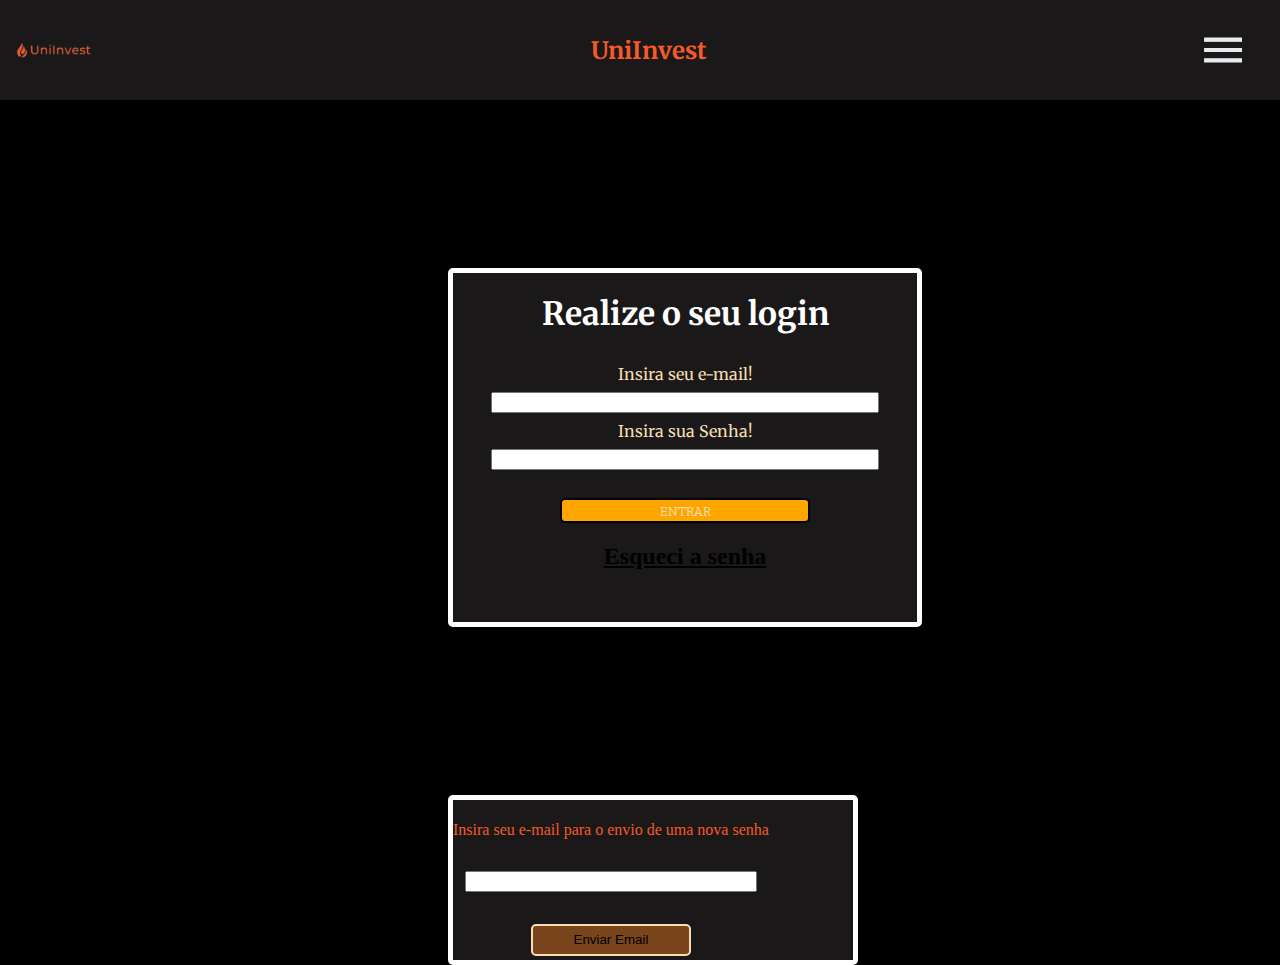
<file: index.html>
<!DOCTYPE html>
<html lang="pt-br">
<head>
    <meta charset="UTF-8">
    <meta name="viewport" content="width=device-width, initial-scale=1.0">
    <title>Home</title>
    <link rel="preconnect" href="https://fonts.googleapis.com">
    <link rel="preconnect" href="https://fonts.gstatic.com" crossorigin>
    <link href="https://fonts.googleapis.com/css2?family=Merriweather:ital,wght@0,300;0,400;0,700;0,900;1,300;1,400;1,700;1,900&family=Zilla+Slab:ital,wght@0,300;0,400;0,500;0,600;0,700;1,300;1,400;1,500;1,600;1,700&display=swap" rel="stylesheet">
    <link rel="stylesheet" href="./assets/CSS/index.css">

</head>
<body>
    <header class="cabecalho">
        <img src="./assets/IMG/logo.png" alt="Imagem da logo UniInvest" class="imagemLogo">
        <h2 class="tituloCabecalho">UniInvest</h2>
        <img src="./assets/IMG/Botão Menu.png" alt="Botão para acessar o menu" class="botaoMenu">
    </header>

    <main>
        <div class="mainLogin" id="menuInicial">
            <div class="login">
                <h1 class="textoLogin">Realize o seu login</h1>
                <label for="textoEmail" class="textoEmail">Insira seu e-mail!</label>
                <input type="text" class="campoEmail" id="textoEmail">
                <label for="textoSenha" class="textoSenha">Insira sua Senha!</label>
                <input type="text" class="campoSenha" id="textoSenha">
                <a href="./telaInicial.html">
                    <button class="botaoEntrar" >ENTRAR</button>
                </a>
                <h2 class="mudarSenha" id="textoEsqueciASenha">Esqueci a senha</h2>
            </div>
        </div>

        <div class="mainMudarSenha" id="menuMudarSenha">
            <div class="divSenha">
                <label for="campoEmailAlt" class="textoEmailAlt">Insira seu e-mail para o envio de uma nova senha</label>
                <input type="text" class="campoEmailAlt" id="campoEmailAlt">
                <button class="botaoEmailAlt" id="botaoMudarSenha">Enviar Email</button>
            </div>
        </div>
    </main>

    <script src="./assets/JS/index.js"></script>
</body>
</html>
</file>
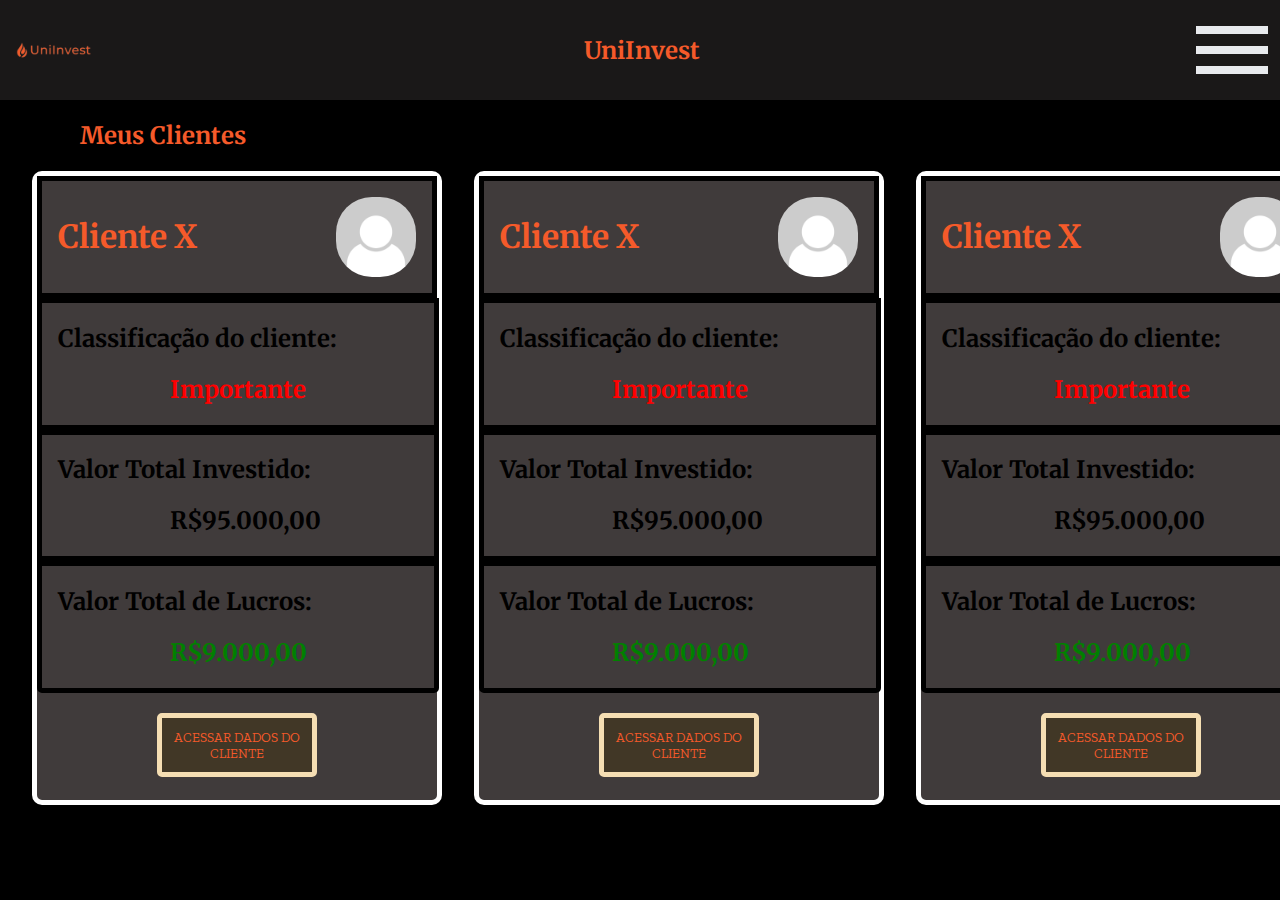
<file: telaInicial.html>
<!DOCTYPE html>
<html lang="pt-br">
    <head>
        <meta charset="UTF-8">
        <meta name="viewport" content="width=device-width, initial-scale=1.0">
        <title>Home</title>
        <link rel="preconnect" href="https://fonts.googleapis.com">
        <link
            rel="preconnect"
            href="https://fonts.gstatic.com"
            crossorigin="crossorigin">
        <link
            href="https://fonts.googleapis.com/css2?family=Merriweather:ital,wght@0,300;0,400;0,700;0,900;1,300;1,400;1,700;1,900&family=Zilla+Slab:ital,wght@0,300;0,400;0,500;0,600;0,700;1,300;1,400;1,500;1,600;1,700&display=swap"
            rel="stylesheet">
        <link rel="stylesheet" href="./assets/CSS/telaInicial.css">
    </head>
    <body>
        <header class="cabecalho">
            <img
                src="./assets/IMG/logo.png"
                alt="Imagem da logo UniInvest"
                class="imagemLogo">
            <h2 class="tituloCabecalho">UniInvest</h2>
            <img
                src="./assets/IMG/Botão Menu.png"
                alt="Botão para acessar o menu"
                class="botaoMenu">
        </header>

        <main>
            <h2 class="tituloCliente">Meus Clientes</h2>
            <div class="cards">

                <div class="card1">
                    <div class="headerCliente">
                        <h2 class="nomeCliente">Cliente X</h2>
                        <img
                            src="./assets/IMG/imagemCliente.jpg"
                            alt="Imagem do cliente"
                            class="fotoCliente">
                    </div>
                    <div class="informacaoCliente">
                        <div class="statusCliente">
                            <h2 class="textoStatus">Classificação do cliente:</h2>
                            <h2 class="valorStatus">Importante</h2>
                        </div>
                        <div class="valorInvestido">
                            <h2 class="textoValor">Valor Total Investido:</h2>
                            <h2 class="valorValor">R$95.000,00</h2>
                        </div>
                        <div class="lucros">
                            <h2 class="textoLucros">Valor Total de Lucros:</h2>
                            <h2 class="valorLucros">R$9.000,00</h2>
                        </div>
                    </div>
                    <div class="divBotao">
                        <a href="./telaInvestimentos.html">
                            <button class="botao">Acessar dados do cliente</button>
                        </a>

                    </div>
                </div>

                <div class="card1">
                    <div class="headerCliente">
                        <h2 class="nomeCliente">Cliente X</h2>
                        <img
                            src="./assets/IMG/imagemCliente.jpg"
                            alt="Imagem do cliente"
                            class="fotoCliente">
                    </div>
                    <div class="informacaoCliente">
                        <div class="statusCliente">
                            <h2 class="textoStatus">Classificação do cliente:</h2>
                            <h2 class="valorStatus">Importante</h2>
                        </div>
                        <div class="valorInvestido">
                            <h2 class="textoValor">Valor Total Investido:</h2>
                            <h2 class="valorValor">R$95.000,00</h2>
                        </div>
                        <div class="lucros">
                            <h2 class="textoLucros">Valor Total de Lucros:</h2>
                            <h2 class="valorLucros">R$9.000,00</h2>
                        </div>
                    </div>
                    <div class="divBotao">
                        <a href="./telaInvestimentos.html">
                            <button class="botao">Acessar dados do cliente</button>
                        </a>

                    </div>
                </div>

                <div class="card1 card3">
                    <div class="headerCliente">
                        <h2 class="nomeCliente">Cliente X</h2>
                        <img
                            src="./assets/IMG/imagemCliente.jpg"
                            alt="Imagem do cliente"
                            class="fotoCliente">
                    </div>
                    <div class="informacaoCliente">
                        <div class="statusCliente">
                            <h2 class="textoStatus">Classificação do cliente:</h2>
                            <h2 class="valorStatus">Importante</h2>
                        </div>
                        <div class="valorInvestido">
                            <h2 class="textoValor">Valor Total Investido:</h2>
                            <h2 class="valorValor">R$95.000,00</h2>
                        </div>
                        <div class="lucros">
                            <h2 class="textoLucros">Valor Total de Lucros:</h2>
                            <h2 class="valorLucros">R$9.000,00</h2>
                        </div>
                    </div>
                    <div class="divBotao">
                        <a href="./telaInvestimentos.html">
                            <button class="botao">Acessar dados do cliente</button>
                        </a>

                    </div>
                </div>
            </div>
        </main>
    </body>
</html>
</file>
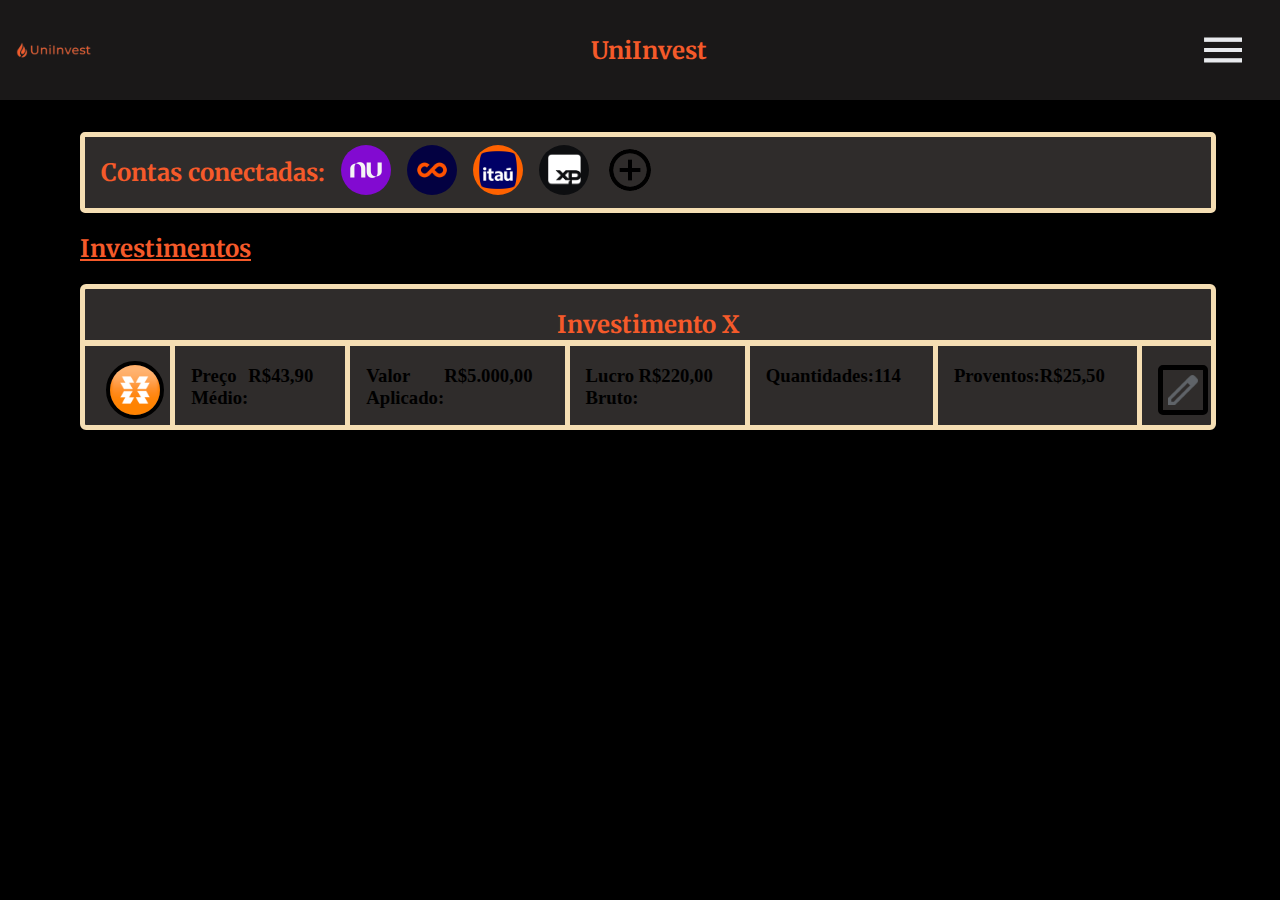
<file: telaInvestimentos.html>
<!DOCTYPE html>
<html lang="pt-br">
    <head>
        <meta charset="UTF-8">
        <meta name="viewport" content="width=device-width, initial-scale=1.0">
        <title>Tela Investimentos</title>
        <link rel="preconnect" href="https://fonts.googleapis.com">
        <link rel="preconnect" href="https://fonts.gstatic.com" crossorigin>
        <link href="https://fonts.googleapis.com/css2?family=Merriweather:ital,wght@0,300;0,400;0,700;0,900;1,300;1,400;1,700;1,900&family=Zilla+Slab:ital,wght@0,300;0,400;0,500;0,600;0,700;1,300;1,400;1,500;1,600;1,700&display=swap" rel="stylesheet">
        <link rel="stylesheet" href="./assets/CSS/index.css">
        <link rel="stylesheet" href="./assets/CSS/telaInvestimentos.CSS">
    </head>
    <body>
        <header class="cabecalho">
            <img
                src="./assets/IMG/logo.png"
                alt="Imagem da logo UniInvest"
                class="imagemLogo">
            <h2 class="tituloCabecalho">UniInvest</h2>
            <img
                src="./assets/IMG/Botão Menu.png"
                alt="Botão para acessar o menu"
                class="botaoMenu">
        </header>

        <main>

            <div class="campoContas" id="campoContas">

                <div class="imagemContas" id="divFotos">
                    <h2 class="textoContas">Contas conectadas:</h2>
                    <img
                        src="./assets/IMG/contaNubank.png"
                        alt="Imagem icone do aplicativo Nubank"
                        class="imagemConta" id="Nubank">
                    <img
                        src="./assets/IMG/contaRico.png"
                        alt="Imagem icone do aplicativo Rico"
                        class="imagemConta" id="Rico">
                    <img
                        src="./assets/IMG/contaItau.png"
                        alt="Imagem icone do aplicativo Itau"
                        class="imagemConta" id="Itau">
                    <img
                        src="./assets/IMG/contaXP.png"
                        alt="Imagem icone do aplicativo XP"
                        class="imagemConta" id="XP">
                    <img src="./assets/IMG/botaoAdicionar.png" alt="" class="imagemConta  botaoAdicionar1" id="botaoAdicionar">
                </div>
            </div>

            <div class="menuEditarConta" id="menuEditarContas">
                <div class="campoEditar">
                    <label for="campoNomeEditar" class="textoNomeEditar">Nome do banco</label>
                    <input type="text" class="campoNomeEditar" id="campoNomeEditar">
                    <label for="campoAgenciaEditar" class="textoAgenciaEditar">Número da agência</label>
                    <input type="text" class="campoAgenciaEditar" id="campoAgenciaEditar">
                    <label for="campoContaEditar" class="textoContaEditar">Número da Conta</label>
                    <input type="text" class="campoContaEditar" id="campoContaEditar">
                    <label for="campoSenhaEditar" class="textoSenhaEditar">Número da senha</label>
                    <input type="text" class="campoSenhaEditar" id="campoSenhaEditar">
                    <button class="Alterar" id="alterar">Alterar</button>
                </div>
            </div>

           <div class="menuAdicionarConta" id="adicionar">
                <div class="campoAdicao">
                    <label for="campoURL" class="textoURL" id="textoURL">Insira a Url da Imagem</label>
                    <input type="text" class="campoURL" id="campoURL">

                    <label for="campoNomeBanco" class="textoNomeBanco" id="textoNomeBanco">Insira o nome do banco</label>
                    <input type="text" class="campoNomeBanco" id="campoNomeBanco">
                    <label for="campoAgencia" class="textoAgencia" id="textoAgencia">Insira o número da Agência</label>
                    <input type="text" class="campoAgencia" id="campoAgencia">
                    <label for="campoConta" class="textoConta">Insira o número da conta</label>
                    <input type="text" class="campoConta" id="campoConta">
                    <label for="campoSenha" class="textoSenha">Insira a senha da conta</label>
                    <input type="text" class="campoConta" id="campoConta">
                    <button class="finalizarAdicao" id="finalizarConta">Finalizar Adição</button>
                </div>
            </div>

            <div class="investimentos" id="investimentos">
                <h2 class="tituloInvestimentos">Investimentos</h2>

                <div class="card1">
                    <h2 class="nomeInvestimento">Investimento X</h2>
                    <div class="divInvestimento">
                        <img
                            src="./assets/IMG/iconeCopel.png"
                            alt="Imagem do Investimento"
                            class="fotoInvestimento">
                        <div class="info-text">
                            <div class="divPrecoMedio">
                                <h3 class="textopreco">Preço Médio:</h3>
                                <h3 class="textoPrecoMedio">
                                    R$43,90</h3>
                            </div>
                            <div class="divValorAplicado">
                                <h3 class="textoValorAplicado">Valor Aplicado:
                                </h3>
                                <h3 class="valorAplicado">R$5.000,00</h3>
                            </div>
                            <div class="divRendimentoBruto">
                                <h3 class="textoRendimentoBruto">Lucro Bruto:
                                </h3>
                                <h3 class="rendimentoBruto">R$220,00</h3>
                            </div>
                            <div class="divQuantidade">
                                <h3 class="textoQuantidade">Quantidades:
                                </h2>
                                <h3 class="valorQuantidade">114</h2>
                            </div>
                            <div class="divProvento">
                                <h3 class="textoProventos">Proventos:</h3>
                                <h3 class="valorProventos">
                                    R$25,50</h3>
                            </div>

                            <a href="">
                                <img src="./assets/IMG/botaoEditar.png" class="botaoEditar">
                            </a>
                        </div>
                    </div>

                </div>
            </div>

            <script src="./assets/JS/telaInvestimento.js"></script>
        </main>
    </body>
</html>
</file>
<file: assets/CSS/index.css>
body {
    padding: 0px;
    margin: 0px;
    background-color: rgb(0, 0, 0);
    overflow-x: hidden;
}


.cabecalho {
    background-color: rgb(26, 24, 24);
    width: 100%;
    display: flex;
    flex-direction: row;
    justify-content: space-between;
    align-items: center;
}

.imagemLogo {
    width: 100px;
    height: 100px;
}

.tituloCabecalho {
    color: rgb(245, 90, 42);
    font-family: "Merriweather", serif;
}

.botaoMenu {
    width: 50px;
    height: 50px;
    margin-right: 2rem;
}

.mainLogin {
    display: block;
    align-items: center;
    justify-content: center;
    margin-left: 35%;
    width: 100%;
    height: 100%;
}

.login {
    margin-top: 10.50rem;
    width: 25rem;
    display: flex;
    flex-direction: column;
    align-items: center;
    background-color: rgb(26, 24, 24);
    border: 5px solid rgb(255, 255, 255);
    border-radius: 5px;
    padding: 0 2rem 2rem 2rem;
}

.textoEmail, .textoSenha {
    margin-top: 0.5rem;
    margin-bottom: 0.5rem;
    font-family: "Merriweather", serif;
    color: wheat;
}

.campoSenha, .campoEmail {
    width: 95%;
}

.campoSenha {
    margin-bottom: 1rem;
}

.textoLogin {
    font-family: "Merriweather", serif;
    color: white;
}

.botaoEntrar {
    color: wheat;
    background-color: orange;
    border: rgb(0, 0, 0) 2px solid;
    border-radius: 5px;
    width: 250px;
    height: 25px;
    margin-top: 5%;
    font-family: "Zilla Slab", serif;
    font-style: bold;
}

.mudarSenha {
    text-decoration: underline;
}

.mainMudarSenha {
    display: none;
    background-color: rgb(26, 24, 24);
    margin-top: 10.50rem;
    margin-left: 35%;
    width: 25rem;
    height: 10rem;
    border: 5px solid white;
    border-radius: 5px;
    display: flex;
    align-items: center;
}

.divSenha {
    display: flex;
    flex-direction: column;
    align-items: center;   
}

.textoEmailAlt {
    margin-bottom: 1rem;
    margin-top: 1rem;
    color: rgb(245, 90, 42);
}

.campoEmailAlt {
    margin-bottom: 2rem;
    margin-top: 1rem;
    width: 90%;
}

.botaoEmailAlt {
    background-color: #79451d;
    border: 2px solid wheat;
    border-radius: 5px;
    width: 10rem;
    height: 2rem;
}
</file>
<file: assets/CSS/telaInicial.css>
body {
    padding: 0px;
    margin: 0px;
    background-color: rgb(0, 0, 0);
}

.cabecalho {
    background-color: rgb(26, 24, 24);
    display: flex;
    flex-direction: row;
    justify-content: space-between;
    align-items: center;
}

.imagemLogo {
    width: 100px;
    height: 100px;
}

.tituloCabecalho {
    color: rgb(245, 90, 42);
    font-family: "Merriweather", serif;
}

.tituloCliente {
    margin-left: 5rem;
    color:rgb(245, 90, 42);
    font-family: "Merriweather", serif;
}

.cards {
    display: flex;
    align-items: center;
    justify-content: space-between;
}

.card1 {
    background-color: rgb(64, 59, 59);
    margin-left: 2rem;
    border: 5px solid white;
    border-radius: 10px;
    height: 39rem;
    width: 25rem;

}

.card3 {
    margin-right: 2rem;

}

.headerCliente {
    display: flex;
    justify-content: space-between;
    align-items: center;
    border: 5px solid black;
}

.fotoCliente {
    width: 5rem;
    height: 5rem;
    border-radius: 45%;
    margin: 1rem;
}


.informacaoCliente {
    display: flex;
    flex-direction: column;
    align-items: start;
}

.valorStatus, .valorValor, .valorLucros {
    margin-left:40%;   
}


.statusCliente, .valorInvestido, .lucros, .nomeCliente{
    font-family:"Merriweather", serif ;
    border: 5px solid black;
    
    width: 24.5rem;
}

.textoStatus, .textoValor, .textoLucros {
    margin-left: 1rem;
}

.valorStatus, .valorValor, .valorLucros {
    margin-left: 8rem;
}

.valorStatus {
    color: red;
}

.valorLucros {
    color: green;
}

.lucros {
    border-bottom-left-radius: 5px;
    border-bottom-right-radius: 5px;
}

.nomeCliente {
    border-top: none;
    border:none;
    font-size: 2rem;
    margin-left: 1rem;
    color: rgb(245, 90, 42);
    font-family: "Merriweather", serif;
}

.botao {
    background-color: #413726;
    color: rgb(245, 90, 42);   
    border: 5px solid wheat;
    border-radius: 5px; 
    font-family: "Zilla Slab", serif;
    margin-left: 30%;
    margin-top: 5%;
    width: 10rem;
    height: 4rem;
    text-transform: uppercase;
}
</file>
<file: assets/CSS/telaInvestimentos.CSS>
/*CABEÇALHO*/

body {
    padding: 0px;
    margin: 0px;
    background-color: rgb(0, 0, 0);
}

.cabecalho {
    background-color: rgb(26, 24, 24);
    width: 100%;
    display: flex;
    flex-direction: row;
    justify-content: space-between;
    align-items: center;
}

.imagemLogo {
    width: 100px;
    height: 100px;
}

.tituloCabecalho {
    color: rgb(245, 90, 42);
    font-family: "Merriweather", serif;
}

.botaoMenu {
    width: 50px;
    height: 50px;
    margin-right: 2rem;
}

/*FIM CABEÇALHO*/

/* VISUALIZAÇÃO INICIAL */

.campoContas {
    background-color: #2f2c2b;
    width: 88%;
    margin-left: 5rem;
    border: 5px solid wheat;
    border-radius: 5px;
    margin-top: 2rem;
}

.textoContas {
    color: rgb(245, 90, 42);
    font-family: "Merriweather", serif;
}

.imagemContas {
    display: flex;
    margin-left: 1rem;
}
.imagemConta {
    width: 50px;
    height: 50px;
    border-radius: 50%;
    margin-top: 0.5rem;
    margin-left: 1rem;
}

.botaoAdicionar1:hover{
    width: 55px;
    height: 55px;
}

.tituloInvestimentos {
    margin-left: 5rem;
    color: rgb(245, 90, 42);
    font-family: "Merriweather", serif;
    text-decoration: underline;
}

.card1 {
    background-color: #2f2c2b;
    width: 88%;
    height: 8.5rem;
    border: 5px solid wheat;
    border-radius: 6px;
    margin-left: 5rem;
    display: flex;
    flex-direction: column;
    align-items: center;
    overflow-x: hidden;
    overflow-y: hidden;
}

.card1 .divInvestimento {
    display: flex;
    flex-direction: row;
    width: 100%;
}

.divInvestimento {
    display: flex;
    flex-direction: row;
    align-items: center;
    justify-content: space-between;
}

.nomeInvestimento {
    border-bottom: 6px solid wheat;
    text-align: center;
    width: 100%;
    color: rgb(245, 90, 42);
    font-family: "Merriweather", serif;
}

.info-text {
    display: flex;
    flex-direction: row;
}

.divPrecoMedio, .divValorAplicado, .divRendimentoBruto, .divQuantidade, .divProvento {
    display: flex;
    width: 19%;
    padding-right: 2rem;
    padding-left: 1rem;
    border-right: 5px solid wheat; 
    border-top: 5px solid wheat;
    border-bottom: 5px solid wheat;
    margin-top: -1.5rem;
}

.divPrecoMedio {
    border: 5px solid wheat;
}

.fotoInvestimento {
    width: 50px;
    height: 50px;
    border-radius: 50%;
    border: black 4px solid;
    margin: 1rem 0.4rem 1rem 1.3rem;
    margin-top:-20px;
}

.imagemConta:hover {
    width: 55px;
    height: 55px;
}

.divInvestimento > div:last-child {
    border-right: none;
}

.botaoEditar{
    border: 5px solid black;
    border-radius: 5px;
    width: 40px;
    height: 40px;
    margin: 0 1rem 2rem;
    
}

/*FIM DA VISUALIZAÇÃO INICIAL*/

/* Adicionar Conta */

.menuAdicionarConta {
    width: 25rem;
    height: 29rem;
    background-color: #2f2c2b;
    margin-left: 35%;
    margin-top: 5%;
    border: wheat solid 5px;
    border-radius: 5px;
    display: none;
}

.campoAdicao {
    margin: 2rem 2rem 0 2rem;
    display: flex;
    flex-direction: column;
}

.textoURL, .textoNomeBanco , .textoAgencia, .textoConta, .textoSenha {
    margin-top: 1rem;
    color: rgb(245, 90, 42);
    font-family: "Merriweather", serif;
}

.textoURL {
    margin-top: 0;
}

.campoURL, .campoNomeBanco , .campoAgencia, .campoConta,.campoSenha{
    margin-bottom: 1rem;
}

.finalizarAdicao {
    margin-top: 1rem;
    background-color: #413726;
    color: rgb(245, 90, 42);
    font-family: "Merriweather", serif; 
    border: 3px solid wheat;
    border-radius: 5px;
}

/*  EDIÇÃO DE CONTAS*/

.menuEditarConta {
    width: 25rem;
    height: 29rem;
    background-color: #2f2c2b;
    margin-left: 35%;
    margin-top: 5%;
    border: wheat solid 5px;
    border-radius: 5px;
    display: none;
}


.campoEditar {
    margin: 2rem 2rem 0 2rem;
    display: flex;
    flex-direction: column;
}

.textoURLEditar, .textoNomeEditar , .textoAgenciaEditar, .textoContaEditar , .textoSenhaEditar {
    margin-top: 1rem;
    color: rgb(245, 90, 42);
    font-family: "Merriweather", serif;
}

.textoUREditarL {
    margin-top: 0;
}

.campoURLEditar, .campoNomeEditar , .campoAgenciaEditar, .campoContaEditar,.campoSenhaEditar{
    margin-bottom: 1rem;
}

.Alterar {
    margin-top: 1rem;
    background-color: #413726;
    color: rgb(245, 90, 42);
    font-family: "Merriweather", serif; 
    border: 3px solid wheat;
    border-radius: 5px;
}
</file>
